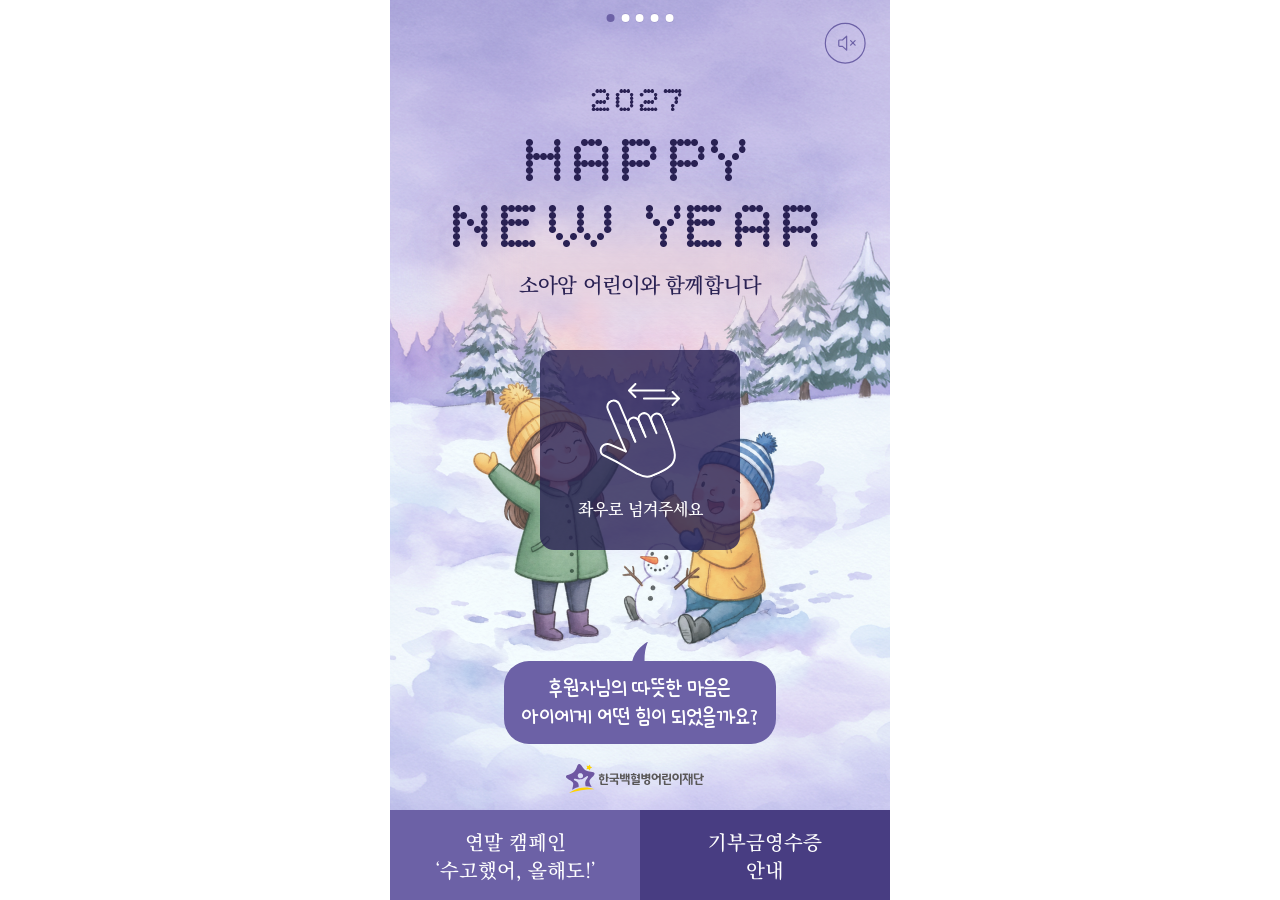
<file: index.html>
<!DOCTYPE html>
<html lang="ko">
  <head>
    <meta charset="UTF-8" />
    <meta name="viewport" content="width=device-width, initial-scale=1" />
    <title>2027 Happy New Year</title>
    <meta name="description" content="소아암 어린이와 함께합니다" />
    <meta property="og:type" content="website" />
    <meta property="og:url" content="https://qhrud9410.github.io/2027-new-year-card/" />
    <meta property="og:title" content="2027 Happy New Year" />
    <meta property="og:description" content="소아암 어린이와 함께합니다" />
    <meta property="og:image" content="https://qhrud9410.github.io/2027-new-year-card/assets/og-image.jpg" />
    <meta property="og:image:width" content="800" />
    <meta property="og:image:height" content="400" />
    <meta name="twitter:card" content="summary_large_image" />
    <script>
      document.write('<link rel="stylesheet" href="styles.css?v=' + Date.now() + '">');
    </script>
  </head>
  <body>
    <div class="deck">
    <main class="card cover-stage" data-node-id="33:51" data-name="main_1">
      <div class="card__art" data-node-id="43:16" data-name="눈밭의 초록 엄마와 파란 모자 아이 1">
        <img
          src="assets/card-main.png"
          alt=""
          width="1000"
          height="1800"
        />
      </div>
      <div class="cover-glow" data-node-id="33:92"></div>
      <div class="snow" data-flakes="120" aria-hidden="true"></div>

      <p class="year cover-copy" data-node-id="33:59"><span class="type-line">2027</span></p>
      <h1 class="title cover-copy" data-node-id="33:58"><span class="type-line">Happy</span><br /><span class="type-line">New Year</span></h1>
      <p class="tagline cover-copy" data-node-id="33:60">소아암 어린이와 함께합니다</p>

      <div class="speech cover-copy" data-node-id="33:88">
        <img
          class="speech__tail"
          src="assets/bubble-tail.svg"
          alt=""
          width="32"
          height="47"
          data-node-id="33:89"
        />
        <p data-node-id="33:91">
          후원자님의 따뜻한 마음은<br />
          아이에게 어떤 힘이 되었을까요?
        </p>
      </div>

      <img
        class="brand"
        src="assets/foundation-logo.svg"
        alt="한국백혈병어린이재단"
        width="276"
        height="58"
        data-node-id="33:61"
      />

      <div class="swipe-hint" role="status" data-node-id="45:39">
        <div class="swipe-hint__hand" data-node-id="45:49">
          <div class="swipe-hint__hand-rot">
            <img src="assets/swipe-hand.svg" alt="" width="185.5" height="217.479" />
          </div>
        </div>
        <img
          class="swipe-hint__arrow swipe-hint__arrow--a"
          src="assets/swipe-arrow-a.svg"
          alt=""
          width="92"
          height="36.82"
          data-node-id="45:51"
        />
        <img
          class="swipe-hint__arrow swipe-hint__arrow--b"
          src="assets/swipe-arrow-b.svg"
          alt=""
          width="92"
          height="36.82"
          data-node-id="45:52"
        />
        <p data-node-id="45:50">좌우로 넘겨주세요</p>
      </div>

      <nav class="actions" data-node-id="33:53" aria-label="안내">
        <a href="https://www.kclf.org/campaign/good" data-node-id="33:54">
          연말 캠페인<br />‘수고했어, 올해도!’
        </a>
        <a href="https://www.kclf.org/article/sharing/view/18688" data-node-id="33:56">
          기부금영수증<br />안내
        </a>
      </nav>
    </main>

    <section class="card story" data-node-id="33:527" data-name="sub_1" aria-label="엄마의 수첩">
      <div class="story__bg" data-node-id="33:1011">
        <img src="assets/story-bg-new.png" alt="" width="1822" height="1952" />
      </div>
      <div class="snow" aria-hidden="true"></div>
      <div class="story__diary" data-node-id="33:604">
        <img
          src="assets/story-diary.png"
          alt="펼쳐진 치료 기록 수첩"
          width="683"
          height="1024"
        />
      </div>
      <img class="story__scribble story__scribble--a" src="assets/story-scribble-a.svg" alt="" width="128.899" height="18.4867" data-node-id="33:605" />
      <img class="story__scribble story__scribble--b" src="assets/story-scribble-b.svg" alt="" width="44.7374" height="28.8528" data-node-id="33:606" />
      <img class="story__scribble story__scribble--c" src="assets/story-scribble-c.svg" alt="" width="132.865" height="26.1785" data-node-id="33:607" />
      <img class="story__scribble story__scribble--d" src="assets/story-scribble-d.svg" alt="" width="107.892" height="22.0277" data-node-id="33:608" />
      <img class="story__scribble story__scribble--e" src="assets/story-scribble-e.svg" alt="" width="105.409" height="21.3225" data-node-id="33:609" />
      <img
        class="story__lines"
        src="assets/story-underlines-new.svg"
        alt=""
        width="808"
        height="247"
        data-node-id="33:530"
      />
      <p class="story__copy" data-node-id="33:529" aria-label="갑작스러운 소아암 진단 이후 엄마는 매일 수첩을 빼곡히 채웠습니다. 치료를 이어가는 상윤이에게 필요한 것이라면 아무리 작은 것도 놓치고 싶지 않았으니까요.">
        <strong>갑작스러운 소아암 진단 이후</strong><br />
        <strong>엄마는 매일 수첩을 빼곡히 채웠습니다.</strong><br />
        <span>치료를 이어가는 상윤이에게 필요한 것이라면</span><br />
        <span>아무리 작은 것도 놓치고 싶지 않았으니까요.</span>
      </p>
      <div class="story__photo" data-node-id="33:584">
        <div class="story__photo-clip">
          <img
            src="assets/story-photo.png"
            alt="마스크를 쓴 아이와 보호자가 함께 있는 사진"
            width="4000"
            height="3000"
          />
        </div>
      </div>
      <div class="story__stamp" data-node-id="33:536">
        <img src="assets/story-stamp-new.svg" alt="" width="236.562" height="307.921" />
      </div>
      <img class="story__heart" src="assets/story-heart-new.svg" alt="" width="72.3643" height="69.7928" data-node-id="33:586" />
      <img class="story__bloom" src="assets/story-flower-new.svg" alt="" width="52.6" height="58.6" data-node-id="33:587" />
      <img class="story__spark" src="assets/story-spark-new.svg" alt="" width="29" height="29" data-node-id="33:588" />
      <img class="story__dot story__dot--a" src="assets/story-dot-new.svg" alt="" width="20" height="20" data-node-id="33:589" />
      <img class="story__dot story__dot--b" src="assets/story-dot-new.svg" alt="" width="20" height="20" data-node-id="33:590" />
      <img class="story__dot story__dot--c" src="assets/story-dot-new.svg" alt="" width="20" height="20" data-node-id="33:591" />
      <img class="story__dot story__dot--d" src="assets/story-dot-new.svg" alt="" width="20" height="20" data-node-id="33:592" />
      <img class="story__flower" src="assets/story-flower-b-new.svg" alt="" width="57.7333" height="56.0637" data-node-id="33:593" />
      <nav class="actions" data-node-id="33:610" aria-label="안내">
        <a href="https://www.kclf.org/campaign/good" data-node-id="33:611">
          연말 캠페인<br />‘수고했어, 올해도!’
        </a>
        <a href="https://www.kclf.org/article/sharing/view/18688" data-node-id="33:613">
          기부금영수증<br />안내
        </a>
      </nav>
    </section>

    <section class="card thanks" data-node-id="33:615" data-name="sub_2" aria-label="감사 일기">
      <div class="thanks__bg" data-node-id="33:1014">
        <img src="assets/story-bg-new.png" alt="" width="1822" height="1952" />
      </div>
      <div class="snow" aria-hidden="true"></div>
      <div class="thanks__diary" data-node-id="33:617">
        <img src="assets/thanks-diary.png" alt="펼쳐진 감사 일기" width="683" height="1024" />
      </div>
      <img class="thanks__mark thanks__mark--a" src="assets/thanks-mark-a.svg" alt="" width="12" height="0.5468" data-node-id="33:635" />
      <img class="thanks__mark thanks__mark--b" src="assets/thanks-mark-b.svg" alt="" width="424.854" height="60.3502" data-node-id="33:631" />
      <img class="thanks__mark thanks__mark--c" src="assets/thanks-mark-c.svg" alt="" width="150.434" height="35.7947" data-node-id="33:636" />
      <div class="thanks__sticker thanks__sticker--dog" data-node-id="33:632">
        <img src="assets/thanks-stickers.png" alt="" width="2172" height="724" />
      </div>
      <div class="thanks__sticker thanks__sticker--smile" data-node-id="33:633">
        <img src="assets/thanks-stickers.png" alt="" width="2172" height="724" />
      </div>
      <div class="thanks__sticker thanks__sticker--heart" data-node-id="33:634">
        <div class="thanks__sticker-frame">
          <img src="assets/thanks-stickers.png" alt="" width="2172" height="724" />
        </div>
      </div>
      <img
        class="thanks__lines"
        src="assets/thanks-underlines-new.svg"
        alt=""
        width="808"
        height="247"
        data-node-id="33:624"
      />
      <p class="thanks__copy" data-node-id="33:618" aria-label="치료를 기록하던 수첩에 아이의 용기와 내일의 약속도 하나둘 담겼습니다. 그 소중한 하루를 지켜준 힘은 후원자님의 따뜻한 응원이었습니다.">
        <span>치료를 기록하던 수첩에</span><br />
        <span>아이의 용기와 내일의 약속도 하나둘 담겼습니다.</span><br />
        <strong>그 소중한 하루를 지켜준 힘은</strong><br />
        <strong>후원자님의 따뜻한 응원이었습니다.</strong>
      </p>
      <img class="thanks__heart thanks__heart--lg" src="assets/thanks-heart-lg-new.svg" alt="" width="71.7716" height="69.3104" data-node-id="33:629" />
      <img class="thanks__heart thanks__heart--sm" src="assets/thanks-heart-sm-new.svg" alt="" width="34.7589" height="33.5735" data-node-id="33:630" />
      <img class="thanks__flower" src="assets/thanks-flower-new.svg" alt="" width="57.7333" height="56.0637" data-node-id="33:598" />
      <nav class="actions" data-node-id="33:619" aria-label="안내">
        <a href="https://www.kclf.org/campaign/good" data-node-id="33:620">
          연말 캠페인<br />‘수고했어, 올해도!’
        </a>
        <a href="https://www.kclf.org/article/sharing/view/18688" data-node-id="33:622">
          기부금영수증<br />안내
        </a>
      </nav>
    </section>

    <section class="card ambassador" data-node-id="33:637" data-name="sub_3" aria-label="어린이 홍보대사">
      <div class="ambassador__bg" data-node-id="33:1015">
        <img src="assets/story-bg-new.png" alt="" width="1822" height="1952" />
      </div>
      <div class="snow" aria-hidden="true"></div>
      <img class="ambassador__lines" src="assets/ambassador-underlines-new.svg" alt="" width="808" height="247" data-node-id="33:645" />
      <p class="ambassador__copy" data-node-id="33:639" aria-label="그 응원 속에서 힘든 치료를 이겨 낸 상윤이는 이제 어린이 홍보대사가 되어 다른 소아암 어린이들에게 따뜻한 응원과 용기를 건네고 있습니다.">
        그 응원 속에서 힘든 치료를 이겨 낸 상윤이는<br />
        이제 어린이 홍보대사가 되어<br />
        <strong>다른 소아암 어린이들에게</strong><br />
        <strong>따뜻한 응원과 용기를 건네고 있습니다.</strong>
      </p>
      <div class="ambassador__sheet" data-node-id="33:651"></div>
      <div class="ambassador__film" data-node-id="33:652">
        <div class="ambassador__film-col">
          <div class="ambassador__frame ambassador__frame--a" data-node-id="33:653">
            <img src="assets/ambassador-film-a.png" alt="병실에서 웃고 있는 상윤이" width="4000" height="3000" data-node-id="33:654" />
          </div>
          <div class="ambassador__frame ambassador__frame--b" data-node-id="33:655">
            <img src="assets/ambassador-film-b.png" alt="침대에 누워 웃고 있는 상윤이" width="4000" height="3000" data-node-id="33:656" />
          </div>
        </div>
      </div>
      <p class="ambassador__name ambassador__name--sang" data-node-id="33:658">sang</p>
      <p class="ambassador__name ambassador__name--yoon" data-node-id="33:657">yoon</p>
      <img class="ambassador__spark ambassador__spark--sm" src="assets/ambassador-spark-sm-new.svg" alt="" width="19.8155" height="19.2424" data-node-id="33:659" />
      <img class="ambassador__heart" src="assets/ambassador-heart-new.svg" alt="" width="53.5591" height="51.6808" data-node-id="33:664" />
      <img class="ambassador__spark ambassador__spark--lg" src="assets/ambassador-spark-lg-new.svg" alt="" width="45.4269" height="43.9728" data-node-id="33:665" />
      <div class="ambassador__polaroid" data-node-id="33:670">
        <div class="ambassador__polaroid-inner" data-node-id="33:671">
          <img src="assets/ambassador-photo-top.png" alt="웃고 있는 상윤이" width="4000" height="3000" data-node-id="33:672" />
        </div>
      </div>
      <span class="ambassador__badge ambassador__badge--b" data-node-id="33:673"><i>b</i></span>
      <span class="ambassador__badge ambassador__badge--r" data-node-id="33:675"><i>r</i></span>
      <span class="ambassador__badge ambassador__badge--a" data-node-id="33:677"><i>a</i></span>
      <span class="ambassador__badge ambassador__badge--v" data-node-id="33:679"><i>v</i></span>
      <div class="ambassador__stamp ambassador__stamp--lg" data-node-id="33:682">
        <img src="assets/ambassador-stamp-lg.svg" alt="" width="425.743" height="575.724" />
      </div>
      <div class="ambassador__window ambassador__window--hero" data-node-id="33:730">
        <div class="ambassador__clip">
          <img src="assets/ambassador-hero.png" alt="망토를 입고 손을 든 상윤이" width="1086" height="1448" data-node-id="33:1006" />
        </div>
      </div>
      <div class="ambassador__stamp ambassador__stamp--sm" data-node-id="33:734">
        <img src="assets/ambassador-stamp-sm.svg" alt="" width="281.726" height="335.288" />
      </div>
      <div class="ambassador__window ambassador__window--duck" data-node-id="33:782">
        <div class="ambassador__clip">
          <img src="assets/ambassador-duck.png" alt="오리 인형을 안고 웃고 있는 상윤이" width="4000" height="2667" data-node-id="33:783" />
        </div>
      </div>
      <span class="ambassador__badge ambassador__badge--e" data-node-id="33:784"><i>e</i></span>
      <span class="ambassador__badge ambassador__badge--y" data-node-id="33:786"><i>y</i></span>
      <span class="ambassador__badge ambassador__badge--s" data-node-id="33:788"><i>s</i></span>
      <nav class="actions" data-node-id="33:640" aria-label="안내">
        <a href="https://www.kclf.org/campaign/good" data-node-id="33:641">
          연말 캠페인<br />‘수고했어, 올해도!’
        </a>
        <a href="https://www.kclf.org/article/sharing/view/18688" data-node-id="33:643">
          기부금영수증<br />안내
        </a>
      </nav>
    </section>

    <section class="card closing" data-node-id="33:790" data-name="sub_4" aria-label="새해 인사">
      <div class="closing__bg" data-node-id="33:1016">
        <img src="assets/story-bg-new.png" alt="" width="1822" height="1952" />
      </div>
      <div class="snow" aria-hidden="true"></div>
      <img class="closing__lines" src="assets/closing-underlines-new.svg" alt="" width="808" height="247" data-node-id="33:798" />
      <p class="closing__copy" data-node-id="33:792" aria-label="2026년 한 해 동안 소아암 어린이들과 함께해 주셔서 고맙습니다. 새해에는, 아이들에게 보내주신 용기가 후원자님의 곁에도 오래 머물기를 바랍니다. 새해 복 많이 받으세요!">
        2026년 한 해 동안<br />
        소아암 어린이들과 함께해 주셔서 고맙습니다.<br />
        <strong>새해에는, 아이들에게 보내주신 용기가</strong><br />
        <strong>후원자님의 곁에도 오래 머물기를 바랍니다.</strong><br />
        새해 복 많이 받으세요!
      </p>
      <a class="closing__note-group" href="https://www.kclf.org/campaign/good">
        <div class="closing__note" data-node-id="43:24">
          <img src="assets/closing-note.png" alt="" width="2172" height="724" />
        </div>
        <p class="closing__note-kicker" data-node-id="43:7">소아암 어린이와 함께하는 연말 캠페인</p>
        <p class="closing__note-title" data-node-id="43:8">‘수고했어, 올해도!’</p>
      </a>
      <img class="closing__star closing__star--a" src="assets/closing-star-a-new.svg" alt="" width="52.6" height="58.6" data-node-id="33:803" />
      <img class="closing__star closing__star--b" src="assets/closing-star-b-new.svg" alt="" width="52.6" height="58.6" data-node-id="33:804" />
      <img class="closing__spark closing__spark--lg" src="assets/closing-spark-a-new.svg" alt="" width="33.9139" height="33.4137" data-node-id="33:805" />
      <img class="closing__spark closing__spark--a" src="assets/closing-spark-b-new.svg" alt="" width="19.8155" height="19.2424" data-node-id="33:810" />
      <img class="closing__spark closing__spark--b" src="assets/closing-spark-b-new.svg" alt="" width="19.8155" height="19.2424" data-node-id="33:815" />
      <img class="closing__spark closing__spark--c" src="assets/closing-spark-c-new.svg" alt="" width="19.8155" height="19.2424" data-node-id="33:820" />
      <img class="closing__spark closing__spark--d" src="assets/closing-spark-c-new.svg" alt="" width="19.8155" height="19.2424" data-node-id="33:830" />
      <img class="closing__spark closing__spark--e" src="assets/closing-spark-d-new.svg" alt="" width="19.8155" height="19.2424" data-node-id="33:825" />
      <img class="closing__dot closing__dot--a" src="assets/closing-dot-a-new.svg" alt="" width="29" height="29" data-node-id="33:835" />
      <img class="closing__dot closing__dot--b" src="assets/closing-dot-b-new.svg" alt="" width="29" height="29" data-node-id="33:836" />
      <div class="closing__mail">
        <div class="closing__envelope" data-node-id="33:838">
          <div class="closing__envelope-frame">
            <img src="assets/closing-envelope-new.png" alt="" width="1024" height="1024" />
          </div>
        </div>
        <div class="closing__shade" data-node-id="33:839"></div>
      </div>
      <div class="closing__title closing__letter" data-node-id="33:840">
        <p data-node-id="33:841">후원자님의</p>
        <p data-node-id="33:842">사랑을 받은 아이들</p>
      </div>
      <div class="closing__stats closing__letter" data-node-id="33:843">
        <div class="closing__stat" data-node-id="33:844">
          <div data-node-id="33:845">
            <p class="closing__stat-label" data-node-id="33:846">치료비 지원 환아 수</p>
            <p class="closing__stat-note" data-node-id="33:847">2026년 1월~10월 기준</p>
          </div>
          <p class="closing__stat-value" data-node-id="33:848">900<span>명</span></p>
        </div>
        <div class="closing__stat" data-node-id="33:849">
          <p class="closing__stat-label" data-node-id="33:850">지원금액</p>
          <p class="closing__stat-value" data-node-id="33:851">4,741,935,568<span>원</span></p>
        </div>
      </div>
      <img class="closing__heart closing__letter" src="assets/closing-heart-new.svg" alt="" width="57.7762" height="55.7425" data-node-id="33:852" />
      <img class="closing__logo" src="assets/foundation-logo.svg" alt="한국백혈병어린이재단" width="276" height="58" data-node-id="33:853" />
      <nav class="actions" data-node-id="33:793" aria-label="안내">
        <a href="https://www.kclf.org/campaign/good" data-node-id="33:794">
          연말 캠페인<br />‘수고했어, 올해도!’
        </a>
        <a href="https://www.kclf.org/article/sharing/view/18688" data-node-id="33:796">
          기부금영수증<br />안내
        </a>
      </nav>
    </section>
    </div>
    <nav class="pager" aria-label="카드 위치"></nav>
    <audio id="card-music" src="bgm.mp3" preload="none" loop></audio>
    <button type="button" id="music-button" aria-pressed="false" aria-label="음악 켜기">
      <svg class="music-icon music-icon--off" viewBox="0 0 64 64" aria-hidden="true">
        <circle cx="32" cy="32" r="30" />
        <path d="M23.5 27.2h4.4L34.2 21.5v21L27.9 36.8h-4.4a1.2 1.2 0 0 1-1.2-1.2v-7.2a1.2 1.2 0 0 1 1.2-1.2z" />
        <path d="M40.2 28.2 47 35M47 28.2l-6.8 6.8" />
      </svg>
      <svg class="music-icon music-icon--on" viewBox="0 0 64 64" aria-hidden="true">
        <circle cx="32" cy="32" r="30" />
        <path d="M21.5 27.2h4.4L32.2 21.5v21L25.9 36.8h-4.4a1.2 1.2 0 0 1-1.2-1.2v-7.2a1.2 1.2 0 0 1 1.2-1.2z" />
        <path d="M37.2 27c1.7 1.4 2.6 3 2.6 5s-.9 3.6-2.6 5" />
        <path d="M41.6 23.2c2.8 2.2 4.2 4.8 4.2 8.8s-1.4 6.6-4.2 8.8" />
      </svg>
    </button>
    <p id="music-status" role="status" hidden></p>
    <script>
      const prepareTyping = (lines, { start, step, pause }) => {
        let typedAt = start;
        const chars = [];

        [...lines].forEach((line, lineIndex) => {
          const text = line.textContent;
          if (lineIndex > 0) typedAt += pause;
          line.textContent = "";
          line.setAttribute("aria-hidden", "true");

          [...text].forEach((char) => {
            const letter = document.createElement("span");
            letter.className = "type-char";
            letter.textContent = char === " " ? "\u00a0" : char;
            letter.style.setProperty("--d", `${typedAt.toFixed(2)}s`);
            line.append(letter);
            chars.push(letter);
            typedAt += step;
          });
        });

        return chars;
      };

      const startTyping = (chars) => {
        chars.forEach((letter) => letter.classList.add("is-on"));
      };

      startTyping(prepareTyping(document.querySelectorAll(".cover-stage .type-line"), {
        start: 0.4,
        step: 0.11,
        pause: 0.28,
      }));

      document.querySelector(".year")?.setAttribute("aria-label", "2027");
      document.querySelector(".title")?.setAttribute("aria-label", "Happy New Year");

      const closing = document.querySelector(".closing");

      if (closing && !window.matchMedia("(prefers-reduced-motion: reduce)").matches) {
        closing.classList.add("is-armed");

        const openClosing = () => closing.classList.add("is-open");
        const closingVisible = () => {
          const rect = closing.getBoundingClientRect();
          return rect.width > 0 && rect.left < window.innerWidth * 0.4 && rect.right > window.innerWidth * 0.6;
        };

        if (closingVisible()) {
          requestAnimationFrame(() => requestAnimationFrame(openClosing));
        } else if ("IntersectionObserver" in window) {
          const observer = new IntersectionObserver((entries) => {
            if (entries.some((entry) => entry.isIntersecting)) {
              openClosing();
              observer.disconnect();
            }
          }, { threshold: 0.45 });
          observer.observe(closing);
        } else {
          openClosing();
        }
      }

      document.querySelectorAll(".snow").forEach((snow) => {
        const count = Number(snow.dataset.flakes) || 32;
        const heavy = Boolean(snow.dataset.flakes);

        for (let i = 0; i < count; i++) {
          const flake = document.createElement("i");
          flake.style.setProperty("--x", `${Math.random() * 100}%`);
          flake.style.setProperty("--size", heavy ? `${1.5 + Math.random() * 5.5}px` : `${2 + Math.random() * 3}px`);
          flake.style.setProperty("--time", heavy ? `${4.5 + Math.random() * 9}s` : `${6 + Math.random() * 8}s`);
          flake.style.setProperty("--delay", `${-Math.random() * 14}s`);
          if (heavy) flake.style.setProperty("--drift", `${8 + Math.random() * 56}px`);
          snow.append(flake);
        }
      });

      const deck = document.querySelector(".deck");

      if (deck) {
        let startX = 0;
        let startScroll = 0;
        let lastX = 0;
        let lastTime = 0;
        let velocity = 0;
        let dragging = false;
        let settleFrame = 0;

        const slideWidth = () => deck.clientWidth;
        const maxScroll = () => Math.max(0, deck.scrollWidth - deck.clientWidth);

        const cancelSettle = () => {
          cancelAnimationFrame(settleFrame);
          deck.classList.remove("is-settling");
        };

        const settle = (target) => {
          const from = deck.scrollLeft;
          const distance = target - from;

          if (Math.abs(distance) < 1) {
            deck.scrollLeft = target;
            deck.classList.remove("is-settling");
            return;
          }

          deck.classList.add("is-settling");
          const started = performance.now();
          const step = (now) => {
            const progress = Math.min(1, (now - started) / 300);
            const eased = 1 - Math.pow(1 - progress, 3);
            deck.scrollLeft = from + distance * eased;

            if (progress < 1) {
              settleFrame = requestAnimationFrame(step);
            } else {
              deck.scrollLeft = target;
              deck.classList.remove("is-settling");
            }
          };

          settleFrame = requestAnimationFrame(step);
        };

        deck.addEventListener("pointerdown", (event) => {
          if (event.pointerType !== "mouse" || event.button !== 0 || event.target.closest("a")) {
            return;
          }

          cancelSettle();
          dragging = true;
          deck.classList.add("is-dragging");
          startX = lastX = event.clientX;
          startScroll = deck.scrollLeft;
          lastTime = performance.now();
          velocity = 0;

          try {
            deck.setPointerCapture(event.pointerId);
          } catch {
            // The pointer can already be gone if the gesture ends immediately.
          }
        });

        deck.addEventListener("pointermove", (event) => {
          if (!dragging) return;

          const now = performance.now();
          const elapsed = now - lastTime;

          if (elapsed > 0) {
            const instant = (event.clientX - lastX) / elapsed;
            velocity = velocity * 0.7 + instant * 0.3;
          }

          lastX = event.clientX;
          lastTime = now;
          const next = startScroll - (event.clientX - startX);
          deck.scrollLeft = Math.min(maxScroll(), Math.max(0, next));
        });

        const finishDrag = (event) => {
          if (!dragging) return;

          dragging = false;
          deck.classList.remove("is-dragging");

          const width = slideWidth();
          const point = typeof event.clientX === "number" ? event.clientX : lastX;
          const moved = (point - startX) / width;
          let index = Math.round(startScroll / width);

          if (Math.abs(velocity) > 0.4) {
            index += velocity < 0 ? 1 : -1;
          } else if (moved <= -0.5) {
            index += 1;
          } else if (moved >= 0.5) {
            index -= 1;
          }

          const last = Math.round(maxScroll() / width);
          index = Math.min(last, Math.max(0, index));
          settle(index * width);
        };

        deck.addEventListener("pointerup", finishDrag);
        deck.addEventListener("pointercancel", finishDrag);

        const swipeHint = document.querySelector(".swipe-hint");

        if (swipeHint) {
          let hintGone = false;

          const hideSwipeHint = () => {
            if (hintGone) return;
            hintGone = true;
            swipeHint.classList.add("is-gone");
            swipeHint.addEventListener("transitionend", () => swipeHint.remove(), { once: true });
          };

          deck.addEventListener("scroll", () => {
            if (deck.scrollLeft > 12) hideSwipeHint();
          }, { passive: true });
        }

        const pager = document.querySelector(".pager");
        const cards = [...deck.querySelectorAll(".card")];

        if (pager && cards.length) {
          const dots = cards.map((card, index) => {
            const dot = document.createElement("button");
            const name = card.getAttribute("aria-label") || "표지";
            dot.type = "button";
            dot.setAttribute("aria-label", `${index + 1}번째 카드, ${name}`);
            dot.addEventListener("click", () => {
              cancelSettle();
              settle(index * slideWidth());
            });
            pager.append(dot);
            return dot;
          });

          const setPager = () => {
            const width = slideWidth();
            const index = width ? Math.round(deck.scrollLeft / width) : 0;
            dots.forEach((dot, dotIndex) => {
              if (dotIndex === index) dot.setAttribute("aria-current", "true");
              else dot.removeAttribute("aria-current");
            });
          };

          deck.addEventListener("scroll", setPager, { passive: true });
          window.addEventListener("resize", setPager);
          setPager();
        }
      }

      const music = document.querySelector("#card-music");
      const button = document.querySelector("#music-button");
      const status = document.querySelector("#music-status");

      button.addEventListener("click", async () => {
        if (!music.paused) {
          music.pause();
          return;
        }

        status.hidden = true;
        try {
          await music.play();
        } catch {
          status.textContent = "음악을 재생할 수 없어요.";
          status.hidden = false;
        }
      });

      const setMusicButton = (playing) => {
        button.setAttribute("aria-pressed", playing ? "true" : "false");
        button.setAttribute("aria-label", playing ? "음악 끄기" : "음악 켜기");
      };

      music.addEventListener("playing", () => setMusicButton(true));

      function resetButton() {
        setMusicButton(false);
      }

      music.addEventListener("pause", resetButton);
      music.addEventListener("ended", resetButton);
    </script>
  </body>
</html>
</file>
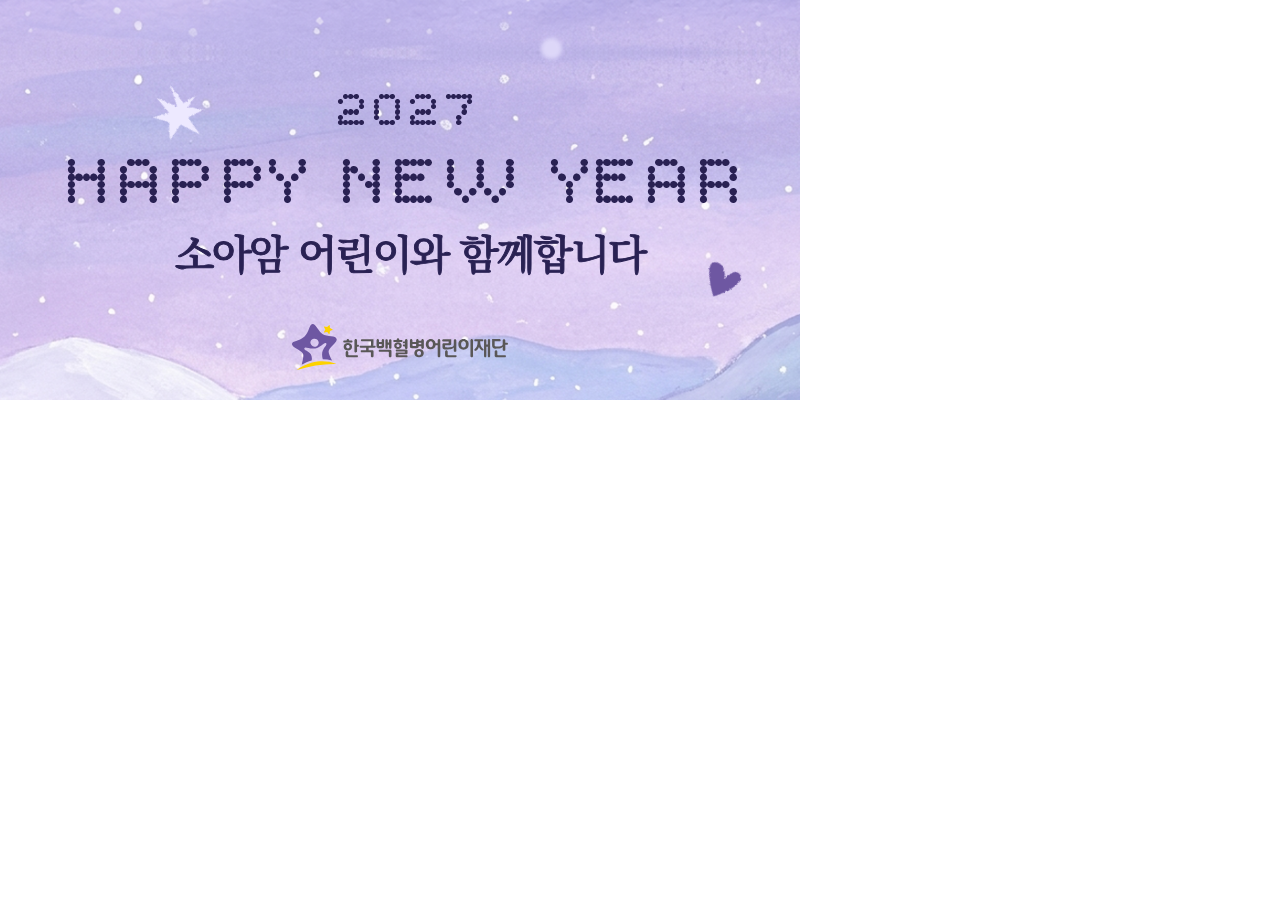
<file: thumbnail.html>
<!DOCTYPE html>
<html lang="ko">
  <head>
    <meta charset="UTF-8" />
    <title>2027 Happy New Year</title>
    <style>
      @font-face {
        font-family: "KoPub Batang Pro";
        src: url("fonts/KoPubBatangPro-Medium.otf") format("opentype");
        font-weight: 500;
        font-style: normal;
        font-display: block;
      }

      @font-face {
        font-family: "Bitcount Prop Single";
        src: url("fonts/BitcountPropSingle-Regular.woff2") format("woff2");
        font-weight: 400;
        font-style: normal;
        font-display: block;
      }

      html,
      body {
        margin: 0;
        width: 800px;
        height: 400px;
        overflow: hidden;
        background: #ffffff;
      }

      .thumb {
        position: relative;
        width: 800px;
        height: 400px;
        overflow: hidden;
        background: #ffffff;
      }

      .thumb__bg {
        position: absolute;
        left: -126px;
        top: -472px;
        width: 1053px;
        height: 1871px;
        object-fit: cover;
      }

      .thumb__copy {
        position: absolute;
        top: 81px;
        left: 68px;
        width: 684px;
        margin: 0;
        color: #292153;
        text-align: center;
        text-transform: uppercase;
      }

      .thumb__year,
      .thumb__title,
      .thumb__tagline {
        display: block;
        margin: 0;
      }

      .thumb__year,
      .thumb__title {
        font-family: "Bitcount Prop Single", sans-serif;
        font-weight: 400;
        font-variation-settings: "CRSV" 0, "ELSH" 0, "ELXP" 0;
      }

      .thumb__year {
        font-size: 52.094px;
        line-height: 63px;
      }

      .thumb__title {
        margin-top: 6px;
        font-size: 74.308px;
        line-height: 0.96;
      }

      .thumb__tagline {
        margin-top: 6px;
        font-family: "KoPub Batang Pro", serif;
        font-size: 42px;
        font-weight: 500;
        font-synthesis: none;
        line-height: 58px;
        letter-spacing: -1.68px;
        -webkit-text-stroke: 0.0225em currentColor;
        paint-order: stroke fill;
      }

      .thumb__logo {
        position: absolute;
        top: 324.304px;
        left: 50%;
        width: 216px;
        height: 45.391px;
        transform: translateX(-50%);
      }

      .thumb__star {
        position: absolute;
        left: 180.449px;
        top: 114.951px;
        width: 52.6px;
        height: 58.6px;
        transform: translate(-50%, -50%) rotate(134.83deg);
      }

      .thumb__dot {
        position: absolute;
        left: 537px;
        top: 34px;
        width: 29px;
        height: 29px;
      }

      .thumb__heart {
        position: absolute;
        left: 720.583px;
        top: 281.629px;
        width: 35.9534px;
        height: 34.724px;
        transform: translate(-50%, -50%) rotate(25.16deg);
      }
    </style>
  </head>
  <body>
    <div class="thumb">
      <img class="thumb__bg" src="assets/card.jpg" alt="" width="1053" height="1871" />
      <p class="thumb__copy">
        <span class="thumb__year">2027</span>
        <span class="thumb__title">Happy New Year</span>
        <span class="thumb__tagline">소아암 어린이와 함께합니다</span>
      </p>
      <img class="thumb__star" src="assets/thumb-star.svg" alt="" width="52.6" height="58.6" />
      <img class="thumb__dot" src="assets/thumb-dot.svg" alt="" width="29" height="29" />
      <img class="thumb__heart" src="assets/thumb-heart.svg" alt="" width="35.9534" height="34.724" />
      <img class="thumb__logo" src="assets/thumb-logo.svg" alt="한국백혈병어린이재단" width="216" height="45.391" />
    </div>
  </body>
</html>
</file>
<file: styles.css>
@font-face {
  font-family: "KoPub Batang Pro";
  src: url("fonts/KoPubBatangPro-Medium.otf") format("opentype");
  font-weight: 500;
  font-style: normal;
  font-display: swap;
  ascent-override: 85%;
  descent-override: 25%;
  line-gap-override: 0%;
}

@font-face {
  font-family: "Bitcount Prop Single";
  src: url("fonts/BitcountPropSingle-Regular.woff2") format("woff2");
  font-weight: 400;
  font-style: normal;
  font-display: swap;
}

@font-face {
  font-family: Outfit;
  src: url("fonts/Outfit-Regular.woff2") format("woff2");
  font-weight: 400;
  font-style: normal;
  font-display: swap;
}

@font-face {
  font-family: "TYPEClearlylove";
  src: url("fonts/TYPEClearlylove-Regular.ttf") format("truetype");
  font-weight: 400;
  font-style: normal;
  font-display: swap;
}

@font-face {
  font-family: "Noto Serif KR";
  src: url("fonts/NotoSerifKR-SemiBold.woff2") format("woff2");
  font-weight: 600;
  font-style: normal;
  font-display: swap;
}

*,
*::before,
*::after {
  box-sizing: border-box;
}

html,
body {
  margin: 0;
  height: 100%;
  background: #ffffff;
  -webkit-text-size-adjust: 100%;
  text-size-adjust: 100%;
}

body {
  display: flex;
  align-items: flex-start;
  justify-content: center;
  min-height: 100dvh;
  color: #292153;
  font-family: "KoPub Batang Pro", "Batang", serif;
  font-weight: 500;
  font-synthesis: weight;
}

button {
  font: inherit;
  color: inherit;
}

.deck {
  display: flex;
  flex: 0 0 auto;
  width: min(100%, calc(100dvh * 1000 / 1800));
  overflow-x: auto;
  scroll-snap-type: x mandatory;
  overscroll-behavior-x: contain;
  scrollbar-width: none;
  touch-action: pan-x pan-y;
  cursor: grab;
}

.deck.is-dragging,
.deck.is-dragging * {
  cursor: grabbing;
}

.deck.is-dragging,
.deck.is-settling {
  scroll-snap-type: none;
  scroll-behavior: auto;
}

.deck.is-dragging {
  user-select: none;
}

.deck::-webkit-scrollbar {
  display: none;
}

.pager {
  position: fixed;
  z-index: 31;
  top: max(0.85rem, env(safe-area-inset-top, 0px));
  left: 50%;
  display: flex;
  gap: 0.42rem;
  align-items: center;
  margin: 0;
  padding: 0;
  transform: translateX(-50%);
}

.pager button {
  width: 0.5rem;
  height: 0.5rem;
  padding: 0;
  border: 0;
  border-radius: 50%;
  background: #ffffff;
  box-shadow: 0 0 0 0.04rem rgba(72, 61, 130, 0.18);
  cursor: pointer;
}

.pager button[aria-current="true"] {
  background: #6c61a6;
  box-shadow: none;
}

.pager button:focus-visible {
  outline: 0.12rem solid #483d82;
  outline-offset: 0.16rem;
}

#music-button {
  position: fixed;
  z-index: 30;
  top: 2.4dvh;
  right: max(1.45rem, calc((100vw - min(100vw, 100dvh * 1000 / 1800)) / 2 + 1.45rem));
  width: 2.65rem;
  height: 2.65rem;
  padding: 0;
  border: 0;
  background: transparent;
  color: #6c61a6;
  cursor: pointer;
}

.music-icon {
  display: block;
  width: 100%;
  height: 100%;
  fill: none;
  stroke: currentColor;
  stroke-width: 1.8;
  stroke-linecap: round;
  stroke-linejoin: round;
}

.music-icon--on {
  display: none;
}

#music-button[aria-pressed="true"] .music-icon--off {
  display: none;
}

#music-button[aria-pressed="true"] .music-icon--on {
  display: block;
}

#music-status {
  position: fixed;
  z-index: 30;
  top: 5.6dvh;
  right: max(1.45rem, calc((100vw - min(100vw, 100dvh * 1000 / 1800)) / 2 + 1.45rem));
  margin: 0;
  color: #483d82;
  font-size: 0.72rem;
}

.card {
  position: relative;
  flex: 0 0 100%;
  width: 100%;
  aspect-ratio: 1000 / 1800;
  overflow: hidden;
  background: #ffffff;
  container-type: size;
  scroll-snap-align: start;
  scroll-snap-stop: always;
}

.cover-stage {
  isolation: isolate;
}

.swipe-hint {
  position: absolute;
  z-index: 7;
  top: 50%;
  left: 50%;
  width: 40cqw;
  height: 40cqw;
  border-radius: 2.8cqw;
  background: rgba(41, 33, 83, 0.8);
  overflow: hidden;
  transform: translate(-50%, -50%);
  pointer-events: none;
}

.swipe-hint__hand {
  position: absolute;
  left: 8.32cqw;
  top: 7.04cqw;
  display: flex;
  align-items: center;
  justify-content: center;
  width: 20.1125cqw;
  height: 21.3636cqw;
}

.swipe-hint__hand-rot {
  position: relative;
  flex: none;
  width: 14.64cqw;
  height: 16.9983cqw;
  transform: rotate(-22.97deg);
}

.swipe-hint__hand-rot img {
  position: absolute;
  left: 0;
  top: -0.2006cqw;
  display: block;
  width: 14.84cqw;
  height: 17.3983cqw;
  max-width: none;
}

.swipe-hint__arrow {
  position: absolute;
  display: block;
  width: 7.36cqw;
  height: 2.9456cqw;
  max-width: none;
}

.swipe-hint__arrow--a {
  left: 17.6402cqw;
  top: 6.6872cqw;
}

.swipe-hint__arrow--b {
  left: 20.6002cqw;
  top: 8.2872cqw;
}

.swipe-hint p {
  position: absolute;
  left: 50%;
  top: 29.6cqw;
  margin: 0;
  transform: translateX(-50%);
  color: #ffffff;
  font-family: "Noto Serif KR", serif;
  font-size: 3.2cqw;
  font-weight: 600;
  line-height: 1.4;
  text-align: center;
  white-space: nowrap;
}

.swipe-hint.is-gone {
  opacity: 0;
  transition: opacity 0.28s ease;
}

@media (prefers-reduced-motion: reduce) {
  .swipe-hint.is-gone {
    transition: none;
  }
}

.card__art {
  position: absolute;
  inset: 0;
  z-index: 0;
  overflow: hidden;
  pointer-events: none;
}

.card__art img {
  position: absolute;
  inset: 0;
  width: 100%;
  height: 100%;
  max-width: none;
  object-fit: cover;
  opacity: 0.9;
}

.cover-glow {
  position: absolute;
  top: 25.777778%;
  left: 13.5%;
  z-index: 1;
  width: 70.4%;
  height: 8.5%;
  background: #ecd3da;
  filter: blur(7.135cqw);
  pointer-events: none;
}

.snow {
  position: absolute;
  inset: 0 0 10%;
  overflow: hidden;
  pointer-events: none;
  z-index: 1;
}

.snow i {
  position: absolute;
  top: -12px;
  left: var(--x);
  width: var(--size);
  aspect-ratio: 1;
  border-radius: 50%;
  background: white;
  opacity: 0.8;
  animation: snow-fall var(--time) var(--delay) linear infinite;
}

@keyframes snow-fall {
  to {
    transform: translate(42px, 790px);
  }
}

.cover-stage .snow i {
  animation-name: cover-snow-fall;
}

@keyframes cover-snow-fall {
  to {
    transform: translate(var(--drift, 36px), 120cqh);
  }
}

@media (prefers-reduced-motion: reduce) {
  .snow {
    display: none;
  }

  .speech {
    animation: none;
  }
}

.year,
.title,
.tagline {
  position: absolute;
  left: 50%;
  margin: 0;
  text-align: center;
  text-transform: uppercase;
  white-space: nowrap;
}

.year,
.title {
  font-family: "Bitcount Prop Single", sans-serif;
  font-weight: 400;
  font-variation-settings: "CRSV" 0, "ELSH" 0, "ELXP" 0;
}

.year {
  top: 9.055556%;
  transform: translateX(calc(-50% - 0.1cqw));
  font-size: 7.2cqw;
  line-height: 1.194;
}

.title {
  top: 14.611111%;
  transform: translateX(calc(-50% + 0.438cqw));
  font-size: 13.8cqw;
  line-height: 0.96;
}

.type-line {
  display: block;
}

.year .type-line,
.title .type-line {
  display: inline;
}

.type-char {
  opacity: 0;
}

.type-char.is-on {
  animation: type-in 0.08s linear both;
  animation-delay: var(--d);
}

@keyframes type-in {
  0% {
    opacity: 0;
  }

  100% {
    opacity: 1;
  }
}

@media (prefers-reduced-motion: reduce) {
  .type-char {
    animation: none;
    opacity: 1;
  }
}

.tagline {
  top: 30.055556%;
  transform: translateX(-50%);
  font-size: 4.2cqw;
  line-height: 1.381;
  letter-spacing: -0.168cqw;
}

.speech {
  position: absolute;
  top: 71.388889%;
  left: calc(50% - 0.05cqw);
  display: flex;
  flex-direction: column;
  align-items: center;
  width: max-content;
  transform: translateX(-50%);
  animation: speech-float 4s ease-in-out infinite;
}

@keyframes speech-float {
  0%,
  100% {
    translate: 0 0;
  }

  50% {
    translate: 0 -6px;
  }
}

.speech p {
  position: relative;
  z-index: 1;
  margin: 0;
  padding: 2.6cqw 3.5cqw 2.4cqw;
  border-radius: 5cqw;
  background: #6c61a6;
  color: #ffffff;
  font-family: "TYPEClearlylove", "KoPub Batang Pro", serif;
  font-size: 4.5cqw;
  font-weight: 400;
  font-synthesis: none;
  line-height: 1.3;
  letter-spacing: 0;
  text-align: center;
  white-space: nowrap;
  text-transform: uppercase;
}

.cover-copy {
  z-index: 2;
}

.speech__tail {
  display: block;
  width: 3.2cqw;
  height: auto;
  margin-bottom: -1cqw;
  transform: rotate(180deg);
}

.brand {
  position: absolute;
  top: 84.888889%;
  left: calc(50% - 1cqw);
  z-index: 2;
  width: 27.6cqw;
  height: auto;
  transform: translateX(-50%);
  pointer-events: none;
}

.actions {
  position: absolute;
  right: 0;
  bottom: 0;
  left: 0;
  z-index: 1;
  display: flex;
  height: 10%;
}

.actions a {
  flex: 1 1 50%;
  margin: 0;
  padding: 3.8cqw 2cqw 3cqw;
  border: 0;
  color: #ffffff;
  font-size: 4cqw;
  line-height: 1.4;
  text-align: center;
  text-decoration: none;
  text-transform: uppercase;
  cursor: pointer;
}

.actions a:first-child {
  background: #6c61a6;
}

.actions a:last-child {
  background: #483d82;
}

.actions a:hover {
  filter: brightness(1.08);
}

.actions a:focus-visible {
  outline: 0.3cqw solid #ffffff;
  outline-offset: -0.6cqw;
}

.story__bg {
  position: absolute;
  left: -12.4%;
  top: -7.277778%;
  z-index: 0;
  width: 182.2%;
  height: 108.444444%;
  overflow: hidden;
  pointer-events: none;
}

.story__bg img {
  position: absolute;
  top: 0;
  left: 0;
  width: 100%;
  height: 100%;
  max-width: none;
}

.story__diary {
  position: absolute;
  left: -11.2%;
  top: 28.944444%;
  z-index: 1;
  display: flex;
  align-items: center;
  justify-content: center;
  width: 83.4157%;
  height: 67.381889%;
  pointer-events: none;
}

.story__diary img {
  width: 78.8721cqw;
  height: 65.726722cqh;
  max-width: none;
  object-fit: cover;
  transform: rotate(-2.23deg);
}

.story {
  isolation: isolate;
}

.story__scribble {
  position: absolute;
  z-index: 2;
  height: auto;
  mix-blend-mode: darken;
  pointer-events: none;
}

.story__scribble--a {
  top: 78.25%;
  left: 23.9%;
  width: 12.8899cqw;
}

.story__scribble--b {
  top: 39.242778%;
  left: 18.9411%;
  width: 4.47374cqw;
}

.story__scribble--c {
  top: 71.277889%;
  left: 22.283%;
  width: 13.2865cqw;
}

.story__scribble--d {
  top: 68.660833%;
  left: 37.5979%;
  width: 10.7892cqw;
}

.story__scribble--e {
  top: 68.444444%;
  left: 36.6%;
  width: 10.5409cqw;
}

.story__lines {
  position: absolute;
  top: 11.667056%;
  left: 8.8033%;
  z-index: 2;
  width: 80.8cqw;
  height: auto;
  pointer-events: none;
}

.story__copy {
  position: absolute;
  top: 7.277778%;
  left: calc(50% - 0.05cqw);
  z-index: 3;
  margin: 0;
  color: #292153;
  font-size: 4cqw;
  line-height: 2.02;
  letter-spacing: -0.12cqw;
  text-align: center;
  white-space: nowrap;
  text-transform: uppercase;
  transform: translateX(-50%);
}

.story__copy strong {
  font-weight: 700;
}

.story__photo {
  position: absolute;
  top: 55.387222%;
  left: 70.436%;
  z-index: 4;
  display: flex;
  align-items: center;
  justify-content: center;
  width: 21.0557%;
  height: 15.313944%;
}

.story__photo-clip {
  position: relative;
  width: 19.3413cqw;
  height: 14.629444cqh;
  overflow: hidden;
  background: #483d82;
  transform: rotate(-3.83deg);
}

.story__photo-clip img {
  position: absolute;
  top: -6.121%;
  left: -26.751%;
  width: 128.794%;
  height: 126.13%;
  max-width: none;
  object-fit: cover;
}

.story__stamp {
  position: absolute;
  top: 54.055556%;
  left: 68.1%;
  z-index: 3;
  display: flex;
  align-items: center;
  justify-content: center;
  width: 25.6586%;
  height: 17.945722%;
  pointer-events: none;
}

.story__stamp img {
  width: 23.6562cqw;
  height: auto;
  transform: rotate(-3.83deg);
}

.story__heart,
.story__bloom,
.story__spark,
.story__dot,
.story__flower {
  position: absolute;
  z-index: 5;
  height: auto;
  pointer-events: none;
  transform: translate(-50%, -50%) rotate(var(--tilt, 0deg));
  animation: story-wiggle var(--wiggle-time, 1.4s) ease-in-out infinite;
  animation-delay: var(--wiggle-delay, 0s);
}

.story__dot,
.story__spark {
  animation: none;
}

@keyframes story-wiggle {
  0%,
  100% {
    transform: translate(-50%, -50%) rotate(var(--tilt, 0deg));
  }

  50% {
    transform: translate(calc(-50% + 0.5cqw), calc(-50% - 0.4cqw)) rotate(calc(var(--tilt, 0deg) + 6deg));
  }
}

.story__heart {
  top: 41.683861%;
  left: 74.9809%;
  width: 7.23643cqw;
  --tilt: 29.06deg;
  --wiggle-time: 1.35s;
}

.story__bloom {
  top: 78.292028%;
  left: 71.93065%;
  width: 5.26cqw;
  --tilt: 17.63deg;
  --wiggle-time: 1.55s;
  --wiggle-delay: -1.3s;
}

.story__spark {
  top: 74.027778%;
  left: 81.85%;
  width: 2.9cqw;
  --wiggle-time: 1.15s;
  --wiggle-delay: -0.5s;
}

.story__dot {
  width: 2cqw;
}

.story__dot--a {
  top: 61.277778%;
  left: 8.5%;
  --wiggle-time: 1.4s;
  --wiggle-delay: -0.2s;
}

.story__dot--b {
  top: 76.888889%;
  left: 21.5%;
  --wiggle-time: 1.6s;
  --wiggle-delay: -2.2s;
}

.story__dot--c {
  top: 81%;
  left: 85.1%;
  --wiggle-time: 1.25s;
  --wiggle-delay: -1.5s;
}

.story__dot--d {
  top: 73.444444%;
  left: 92%;
  --wiggle-time: 1.5s;
  --wiggle-delay: -0.9s;
}

.story__flower {
  top: 86.0425%;
  left: 92.7765%;
  width: 5.77333cqw;
  --wiggle-time: 1.45s;
  --wiggle-delay: -2.7s;
}

@media (prefers-reduced-motion: reduce) {
  .story__heart,
  .story__bloom,
  .story__spark,
  .story__dot,
  .story__flower {
    animation: none;
  }
}

.story .actions {
  z-index: 6;
}

.thanks {
  isolation: isolate;
}

.thanks__bg {
  position: absolute;
  left: -60.1%;
  top: -7.277778%;
  z-index: 0;
  width: 182.2%;
  height: 108.444444%;
  overflow: hidden;
  pointer-events: none;
}

.thanks__bg img {
  position: absolute;
  top: 0;
  left: 0;
  width: 100%;
  height: 100%;
  max-width: none;
}

.thanks__diary {
  position: absolute;
  left: 6.9%;
  top: 9.333333%;
  z-index: 2;
  display: flex;
  align-items: center;
  justify-content: center;
  width: 138.9687%;
  height: 110.6285%;
  pointer-events: none;
}

.thanks__diary img {
  width: 128cqw;
  height: 106.666667cqh;
  max-width: none;
  object-fit: cover;
  transform: rotate(-3.34deg);
}

.thanks__mark {
  position: absolute;
  z-index: 3;
  height: auto;
  mix-blend-mode: darken;
  pointer-events: none;
}

.thanks__mark--a {
  top: 35.466667%;
  left: 65.668%;
  width: 1.2cqw;
}

.thanks__mark--b {
  top: 84.375944%;
  left: 49.8508%;
  width: 42.4854cqw;
}

.thanks__mark--c {
  top: 76.421778%;
  left: 39.8267%;
  width: 15.0434cqw;
}

.thanks__sticker {
  position: absolute;
  z-index: 4;
  overflow: hidden;
  pointer-events: none;
  animation: thanks-wiggle var(--wiggle-time, 1.2s) ease-in-out infinite;
  animation-delay: var(--wiggle-delay, 0s);
}

.thanks__sticker img {
  position: absolute;
  max-width: none;
}

.thanks__sticker--dog {
  top: 45.277778%;
  left: 68.5%;
  width: 22.3%;
  height: 10.611111%;
  animation: none;
}

.thanks__sticker--dog img {
  top: 0;
  left: 0;
  width: 257.65%;
  height: 100%;
}

.thanks__sticker--smile {
  top: 60.444444%;
  left: 76.2%;
  width: 6.8%;
  height: 4.722222%;
  --wiggle-time: 1.2s;
  --wiggle-delay: -0.6s;
}

.thanks__sticker--smile img {
  top: 0.25%;
  left: -144.37%;
  width: 373.09%;
  height: 100%;
}

.thanks__sticker--heart {
  top: 77.166667%;
  left: 83.8%;
  display: flex;
  align-items: center;
  justify-content: center;
  width: 9.6351%;
  height: 6.202833%;
  overflow: visible;
  --wiggle-time: 1.1s;
  --wiggle-delay: -1.1s;
  animation: none;
}

.thanks__sticker-frame {
  position: relative;
  width: 7.9612cqw;
  height: 5.485556cqh;
  overflow: hidden;
  transform: rotate(10.55deg);
}

.thanks__sticker--heart img {
  top: 0.25%;
  left: -253.26%;
  width: 373.09%;
  height: 100%;
}

@keyframes thanks-wiggle {
  0%,
  100% {
    transform: none;
  }

  50% {
    transform: translate(0.45cqw, -0.35cqw) rotate(6deg);
  }
}

@keyframes thanks-wiggle-reverse {
  0%,
  100% {
    transform: none;
  }

  50% {
    transform: translate(-0.45cqw, 0.35cqw) rotate(-6deg);
  }
}

.thanks__lines {
  position: absolute;
  top: 11.667056%;
  left: 8.8033%;
  z-index: 2;
  width: 80.8cqw;
  height: auto;
  pointer-events: none;
}

.thanks__copy {
  position: absolute;
  top: 7.277778%;
  left: calc(50% - 0.05cqw);
  z-index: 5;
  margin: 0;
  color: #292153;
  font-size: 4cqw;
  line-height: 2.02;
  letter-spacing: -0.12cqw;
  text-align: center;
  white-space: nowrap;
  text-transform: uppercase;
  transform: translateX(-50%);
}

.thanks__copy strong {
  font-weight: 700;
}

.thanks__heart,
.thanks__flower {
  position: absolute;
  z-index: 6;
  height: auto;
  pointer-events: none;
}

.thanks__heart {
  transform: translate(-50%, -50%) rotate(var(--tilt, 0deg));
  animation: story-wiggle var(--wiggle-time, 1.2s) ease-in-out infinite;
  animation-delay: var(--wiggle-delay, 0s);
}

.thanks__heart--lg {
  top: 81.358778%;
  left: 14.09245%;
  width: 7.17716cqw;
  --tilt: -34.18deg;
  --wiggle-time: 1.15s;
}

.thanks__heart--sm {
  top: 77.448833%;
  left: 10.7501%;
  width: 3.47589cqw;
  --tilt: 14.79deg;
  --wiggle-time: 1.05s;
  --wiggle-delay: -0.45s;
}

.thanks__flower {
  top: 60.209167%;
  left: 12.0765%;
  width: 5.77333cqw;
  transform: translate(-50%, -50%);
}

.thanks .actions {
  z-index: 7;
}

@media (prefers-reduced-motion: reduce) {
  .thanks__sticker,
  .thanks__heart {
    animation: none;
  }
}

.ambassador {
  isolation: isolate;
}

.ambassador__bg {
  position: absolute;
  left: -66.1%;
  top: -11.388889%;
  z-index: 0;
  width: 182.2%;
  height: 108.444444%;
  overflow: hidden;
  pointer-events: none;
}

.ambassador__bg img {
  position: absolute;
  top: 0;
  left: 0;
  width: 100%;
  height: 100%;
  max-width: none;
}

.ambassador__lines {
  position: absolute;
  top: 11.667056%;
  left: 8.8033%;
  z-index: 2;
  width: 80.8cqw;
  height: auto;
  pointer-events: none;
}

.ambassador__copy {
  position: absolute;
  top: 7.277778%;
  left: calc(50% - 0.05cqw);
  z-index: 3;
  margin: 0;
  color: #292153;
  font-size: 4cqw;
  line-height: 2.02;
  letter-spacing: -0.12cqw;
  text-align: center;
  white-space: nowrap;
  text-transform: uppercase;
  transform: translateX(-50%);
}

.ambassador__sheet {
  position: absolute;
  top: 50.444444%;
  left: 13.2%;
  z-index: 3;
  display: flex;
  align-items: center;
  justify-content: center;
  width: 39.4409%;
  height: 29.519333%;
  pointer-events: none;
}

.ambassador__sheet::before {
  content: "";
  width: 33.3289cqw;
  height: 27.345722cqh;
  background: #ece9eb;
  transform: rotate(7.46deg);
}

.ambassador__film {
  position: absolute;
  top: 51.026667%;
  left: 14.786%;
  z-index: 4;
  display: flex;
  align-items: center;
  justify-content: center;
  width: 36.9655%;
  height: 25.753944%;
  pointer-events: none;
}

.ambassador__film-col {
  display: flex;
  flex-direction: column;
  gap: 1cqw;
  width: 31.7cqw;
  transform: rotate(7.46deg);
}

.ambassador__frame {
  position: relative;
  height: 11.555556cqh;
  overflow: hidden;
  background: #ece9eb;
}

.ambassador__frame img,
.ambassador__window img,
.ambassador__polaroid img {
  position: absolute;
  max-width: none;
  object-fit: cover;
}

.ambassador__frame--a img {
  left: 60.3273%;
  top: 60.0288%;
  width: 126.8139%;
  height: 257.6923%;
  transform: translate(-50%, -50%) rotate(0.18deg);
}

.ambassador__frame--b img {
  left: 49.5864%;
  top: 48.0449%;
  width: 104.4164%;
  height: 212.0192%;
  transform: translate(-50%, -50%) rotate(-0.31deg);
}

.ambassador__name {
  position: absolute;
  z-index: 4;
  margin: 0;
  color: #292153;
  font-family: Outfit, "Avenir Next", sans-serif;
  font-size: 2cqw;
  font-weight: 400;
  line-height: 2.02;
  text-align: center;
  text-transform: uppercase;
  white-space: nowrap;
}

.ambassador__name--sang {
  left: calc(50% - 31.773cqw);
  top: 76.375111%;
  transform: translate(-50%, -50%) rotate(7.46deg);
}

.ambassador__name--yoon {
  left: calc(50% - 8.17cqw);
  top: 78.180111%;
  transform: translate(-50%, -50%) rotate(7.46deg);
}

.ambassador__polaroid {
  position: absolute;
  top: 37.555556%;
  left: 17.6%;
  z-index: 6;
  width: 31.7%;
  height: 10.6005%;
  overflow: hidden;
  border: 0.7cqw solid #483d82;
  background: #ffffff;
  pointer-events: none;
}

.ambassador__polaroid-inner {
  position: absolute;
  top: 0;
  left: 0;
  width: 100%;
  height: 11.555556cqh;
}

.ambassador__polaroid img {
  left: 59.826%;
  top: 60.13%;
  width: 127.063%;
  height: 247.115%;
  transform: translate(-50%, -50%) rotate(0.62deg);
}

.ambassador__stamp {
  position: absolute;
  display: flex;
  align-items: center;
  justify-content: center;
  pointer-events: none;
}

.ambassador__stamp img {
  height: auto;
}

.ambassador__stamp--lg {
  top: 30.722222%;
  left: 45.9%;
  z-index: 8;
  width: 45.5%;
  height: 33.167111%;
}

.ambassador__stamp--lg img {
  width: 42.5743cqw;
  transform: rotate(-2.97deg);
}

.ambassador__stamp--sm {
  top: 64.055556%;
  left: 53.3%;
  z-index: 9;
  width: 28.2963%;
  height: 18.684833%;
}

.ambassador__stamp--sm img {
  width: 28.1726cqw;
  transform: rotate(0.21deg);
}

.ambassador__window {
  position: absolute;
  display: flex;
  align-items: center;
  justify-content: center;
  pointer-events: none;
}

.ambassador__clip {
  position: relative;
  overflow: hidden;
}

.ambassador__window--hero {
  top: 32.744444%;
  left: 49.477%;
  z-index: 9;
  width: 38.6824%;
  height: 29.1415%;
}

.ambassador__window--hero .ambassador__clip {
  width: 36.1066cqw;
  height: 28.140056cqh;
  border-radius: 0.3cqw;
  background: #f3f3f3;
  transform: rotate(-2.97deg);
}

.ambassador__window--hero img {
  left: 64.0394%;
  top: 73.615%;
  width: 174.4831%;
  height: 166.0346%;
  transform: translate(-50%, -50%) rotate(2.97deg);
}

.ambassador__window--duck {
  top: 65.196667%;
  left: 55.471%;
  z-index: 10;
  width: 24.006%;
  height: 16.402667%;
}

.ambassador__window--duck .ambassador__clip {
  width: 23.8974cqw;
  height: 16.353722cqh;
  background: #483d82;
  transform: rotate(0.21deg);
}

.ambassador__window--duck img {
  left: 63.0398%;
  top: 52.5226%;
  width: 341.679%;
  height: 184.945%;
  transform: translate(-50%, -50%) rotate(0.2deg);
}

.ambassador__heart,
.ambassador__spark {
  position: absolute;
  z-index: 5;
  height: auto;
  pointer-events: none;
}

.ambassador__heart {
  top: 31.837556%;
  left: 40.93325%;
  width: 5.35591cqw;
  transform: translate(-50%, -50%) rotate(-24.9deg);
}

.ambassador__spark--sm {
  top: 73.583333%;
  left: 88.65%;
  width: 1.98155cqw;
  transform: translate(-50%, -50%);
}

.ambassador__spark--lg {
  top: 71.000639%;
  left: 93.50115%;
  width: 4.54269cqw;
  transform: translate(-50%, -50%);
}

.ambassador__badge {
  position: absolute;
  z-index: 7;
  display: flex;
  align-items: center;
  justify-content: center;
  pointer-events: none;
}

.ambassador__badge i {
  display: flex;
  align-items: center;
  justify-content: center;
  box-sizing: border-box;
  width: 4.7cqw;
  height: 4.7cqw;
  padding: 0.2cqw 0 0 0.9cqw;
  border-radius: 50%;
  color: #ffffff;
  font-family: "Bitcount Prop Single", sans-serif;
  font-size: 4cqw;
  font-style: normal;
  font-weight: 400;
  line-height: 0.96;
  text-transform: uppercase;
}

.ambassador__badge--b {
  top: 36%;
  left: 35.046%;
  width: 5.6578cqw;
  height: 5.6578cqw;
  animation: thanks-wiggle 1.3s ease-in-out infinite;
}

.ambassador__badge--b i {
  background: #483d82;
  transform: rotate(13.34deg);
}

.ambassador__badge--r {
  top: 56.172222%;
  left: 14.572%;
  width: 6.2615cqw;
  height: 6.2615cqw;
}

.ambassador__badge--r i {
  background: #483d82;
  transform: rotate(-25.39deg);
}

.ambassador__badge--a {
  top: 59.666667%;
  left: 10.4%;
  width: 6.1119cqw;
  height: 6.1119cqw;
  animation: thanks-wiggle 1.4s ease-in-out infinite;
}

.ambassador__badge--a i {
  background: #6e57a2;
  transform: rotate(21.86deg);
}

.ambassador__badge--v {
  top: 77.967778%;
  left: 30.272%;
  width: 5.6617cqw;
  height: 5.6617cqw;
  animation: thanks-wiggle 1.15s ease-in-out infinite;
}

.ambassador__badge--v i {
  padding: 0.5cqw 0 0 0.7cqw;
  background: #fdd200;
  transform: rotate(13.41deg);
}

.ambassador__badge--e,
.ambassador__badge--y,
.ambassador__badge--s {
  z-index: 11;
}

.ambassador__badge--s {
  animation: thanks-wiggle 1.25s ease-in-out infinite;
}

.ambassador__badge--y {
  animation: thanks-wiggle-reverse 1.25s ease-in-out infinite;
}

.ambassador__badge--e {
  top: 80.888889%;
  left: 37.1%;
  width: 6.2615cqw;
  height: 6.2615cqw;
}

.ambassador__badge--e i {
  background: #9a8bf2;
  transform: rotate(-25.39deg);
}

.ambassador__badge--y {
  top: 59.5%;
  left: 80.4%;
  width: 6.1992cqw;
  height: 6.1992cqw;
}

.ambassador__badge--y i {
  background: #fdd200;
  transform: rotate(-23.85deg);
}

.ambassador__badge--s {
  top: 50.611111%;
  left: 84.6%;
  width: 5.6617cqw;
  height: 5.6617cqw;
}

.ambassador__badge--s i {
  background: #fdd200;
  transform: rotate(13.41deg);
}

.ambassador .actions {
  z-index: 12;
}

@media (prefers-reduced-motion: reduce) {
  .ambassador__badge--a,
  .ambassador__badge--b,
  .ambassador__badge--v,
  .ambassador__badge--s,
  .ambassador__badge--y {
    animation: none;
  }
}

.closing {
  isolation: isolate;
}

.closing__bg {
  position: absolute;
  left: -16.6%;
  top: -22.722222%;
  z-index: 0;
  width: 190.6%;
  height: 113.5%;
  overflow: hidden;
  pointer-events: none;
}

.closing__bg img {
  position: absolute;
  top: 0;
  left: 0;
  width: 100%;
  height: 100%;
  max-width: none;
}

.closing__star,
.closing__spark,
.closing__dot,
.closing__heart {
  position: absolute;
  z-index: 4;
  height: auto;
  pointer-events: none;
}

.closing__star--a {
  top: 17.666667%;
  left: 11.40045%;
  width: 5.26cqw;
  --tilt: 76.04deg;
  transform: translate(-50%, -50%) rotate(76.04deg);
  animation: story-wiggle 1.5s ease-in-out infinite;
}

.closing__star--b {
  top: 7.137222%;
  left: 61.0483%;
  width: 5.26cqw;
  --tilt: 134.83deg;
  transform: translate(-50%, -50%) rotate(134.83deg);
  animation: story-wiggle 1.35s ease-in-out infinite;
}

@media (prefers-reduced-motion: reduce) {
  .closing__star--a,
  .closing__star--b {
    animation: none;
  }
}

.closing__spark {
  width: 1.98155cqw;
  transform: translate(-50%, -50%);
}

.closing__spark--lg {
  top: 10.152778%;
  left: 84.075%;
  width: 3.39139cqw;
}

.closing__spark--a {
  top: 55.861111%;
  left: 80.45%;
}

.closing__spark--b {
  top: 87.194444%;
  left: 24.15%;
}

.closing__spark--c {
  top: 70.138889%;
  left: 91.45%;
}

.closing__spark--d {
  top: 69.194444%;
  left: 8.65%;
}

.closing__spark--e {
  top: 58.861111%;
  left: 74.15%;
}

.closing__dot {
  width: 2.9cqw;
  transform: translate(-50%, -50%);
}

.closing__dot--a {
  top: 3.805556%;
  left: 31.25%;
}

.closing__dot--b {
  top: 15.916667%;
  left: 77.45%;
}

.closing__mail {
  position: absolute;
  inset: 0;
  z-index: 5;
  pointer-events: none;
}

.closing__envelope {
  position: absolute;
  top: 5.327222%;
  left: 12.581%;
  z-index: 1;
  display: flex;
  align-items: center;
  justify-content: center;
  width: 75.2385%;
  height: 39.172556%;
  pointer-events: none;
}

.closing__envelope-frame {
  position: relative;
  width: 74.647cqw;
  height: 38.821333cqh;
  overflow: hidden;
  transform: rotate(-0.49deg);
}

.closing__envelope-frame img {
  position: absolute;
  top: -2.76%;
  left: 0;
  width: 100%;
  height: 106.82%;
  max-width: none;
}

.closing__shade {
  position: absolute;
  top: 31.222778%;
  left: calc(50% + 0.201cqw);
  z-index: 2;
  display: flex;
  align-items: center;
  justify-content: center;
  width: 68.7636%;
  height: 11.531889%;
  transform: translateX(-50%);
  pointer-events: none;
}

.closing__shade::before {
  content: "";
  width: 68.5945cqw;
  height: 11.208278cqh;
  background: #edeaed;
  filter: blur(2.515cqw);
  transform: rotate(-0.49deg);
}

.closing__title {
  position: absolute;
  top: 17.832222%;
  left: 50%;
  z-index: 7;
  display: flex;
  flex-direction: column;
  align-items: center;
  gap: 0.4cqw;
  width: max-content;
  margin: 0;
  color: #292153;
  font-size: 5cqw;
  font-weight: 700;
  line-height: 1.4;
  letter-spacing: -0.15cqw;
  text-align: center;
  text-transform: uppercase;
  transform: translateX(-50%);
}

.closing__title p {
  margin: 0;
  white-space: nowrap;
}

.closing__heart {
  top: 18.622444%;
  left: 63.978%;
  z-index: 8;
  width: 5.77762cqw;
  --tilt: 14.16deg;
  transform: translate(-50%, -50%) rotate(14.16deg);
  animation: story-wiggle 1.2s ease-in-out infinite;
}

@media (prefers-reduced-motion: reduce) {
  .closing__heart {
    animation: none;
  }
}

.closing__stats {
  position: absolute;
  top: 32.301111%;
  left: calc(50% + 0.017cqw);
  z-index: 7;
  display: flex;
  flex-direction: column;
  gap: 1.388889cqh;
  width: 60.1578cqw;
  margin: 0;
  color: #292153;
  text-transform: uppercase;
  transform: translateX(-50%);
}

.closing__stat {
  display: flex;
  align-items: center;
  justify-content: space-between;
}

.closing__stat-label,
.closing__stat-note,
.closing__stat-value {
  margin: 0;
  line-height: 1.4;
}

.closing__stat-label {
  font-size: 4cqw;
  font-weight: 700;
  letter-spacing: -0.12cqw;
  white-space: nowrap;
}

.closing__stat-note {
  margin-top: -0.166667cqh;
  font-size: 2.6cqw;
  font-weight: 300;
  letter-spacing: -0.078cqw;
  white-space: nowrap;
}

.closing__stat-value {
  font-size: 4.6cqw;
  font-weight: 700;
  letter-spacing: -0.1186cqw;
  white-space: nowrap;
}

.closing__stat-value span {
  font-size: 3.9532cqw;
  font-weight: 300;
}

.closing__lines {
  position: absolute;
  top: 52.722222%;
  left: 8.9%;
  z-index: 2;
  width: 80.6cqw;
  height: auto;
  pointer-events: none;
}

.closing__copy {
  position: absolute;
  top: 48.222222%;
  left: calc(50% + 0.05cqw);
  z-index: 3;
  margin: 0;
  color: #292153;
  font-size: 4cqw;
  line-height: 2.02;
  letter-spacing: -0.12cqw;
  text-align: center;
  white-space: nowrap;
  text-transform: uppercase;
  transform: translateX(-50%);
}

.closing__copy strong {
  font-weight: 700;
}

.closing__note-group {
  position: absolute;
  top: 71.555556%;
  left: 16.398%;
  z-index: 5;
  width: 67.2%;
  height: 12.444444%;
  color: inherit;
  text-decoration: none;
  cursor: pointer;
  transform-origin: 50% 12%;
}

.closing__note-group:focus-visible {
  outline: 0.3cqw solid #483d82;
  outline-offset: 0.4cqw;
}

.closing__note {
  position: absolute;
  inset: 0;
}

.closing__note img {
  width: 100%;
  height: 100%;
  object-fit: cover;
  opacity: 0.8;
}

.closing__note-kicker,
.closing__note-title {
  position: absolute;
  z-index: 1;
  margin: 0;
  color: #292153;
  line-height: 1.4;
  text-align: center;
  text-transform: uppercase;
  white-space: nowrap;
}

.closing__note-kicker {
  top: 26.719%;
  left: 50.463%;
  display: flex;
  align-items: center;
  justify-content: center;
  height: 3.019556cqh;
  font-family: "TYPEClearlylove", "KoPub Batang Pro", serif;
  font-size: 3.7cqw;
  font-weight: 400;
  font-synthesis: none;
  transform: translateX(-50%) rotate(0.28deg);
}

.closing__note-title {
  top: 48.268%;
  left: 50.424%;
  display: flex;
  align-items: center;
  justify-content: center;
  height: 3.600167cqh;
  font-size: 4.5cqw;
  font-weight: 700;
  transform: translateX(-50%) rotate(0.28deg);
}

.closing__logo {
  position: absolute;
  top: 84.888889%;
  left: calc(50% - 1cqw);
  z-index: 8;
  width: 27.6cqw;
  height: auto;
  transform: translateX(-50%);
  pointer-events: none;
}

.closing .actions {
  z-index: 9;
}

@media (prefers-reduced-motion: no-preference) {
  .closing.is-armed .closing__mail {
    transform: translateY(-100%);
  }

  .closing.is-armed.is-open .closing__mail {
    transform: translateY(0);
    transition: transform 1.9s cubic-bezier(0.25, 0.75, 0.3, 1);
  }

  .closing.is-armed .closing__letter {
    opacity: 0;
  }

  .closing.is-armed.is-open .closing__letter {
    opacity: 1;
    transition: opacity 1.2s ease;
    transition-delay: 1.55s;
  }

  .closing.is-armed.is-open .closing__stats {
    transition-delay: 2.9s;
  }

  .closing.is-armed .closing__note-group {
    opacity: 0;
    transform: translateY(1.4cqh) rotate(-2.6deg);
  }

  .closing.is-armed.is-open .closing__note-group {
    animation:
      note-fade 2.8s ease forwards,
      note-settle 0.85s cubic-bezier(0.2, 0.75, 0.25, 1) forwards,
      note-sway 3.8s ease-in-out 0.85s infinite;
  }
}

@keyframes note-fade {
  0% {
    opacity: 0;
  }

  100% {
    opacity: 1;
  }
}

@keyframes note-settle {
  0% {
    transform: translateY(1.4cqh) rotate(-2.6deg);
  }

  65% {
    transform: translateY(-0.28cqh) rotate(1.2deg);
  }

  100% {
    transform: rotate(0deg);
  }
}

@keyframes note-sway {
  0%,
  100% {
    transform: rotate(0deg);
  }

  50% {
    transform: rotate(1.35deg) translateY(-0.32cqh);
  }
}

.story__copy strong,
.thanks__copy strong,
.ambassador__copy strong,
.closing__copy strong,
.closing__note-title,
.closing__title,
.closing__stat-label,
.closing__stat-value {
  font-weight: 500;
  font-synthesis: none;
  -webkit-text-stroke: 0.0225em currentColor;
  paint-order: stroke fill;
}
</file>
